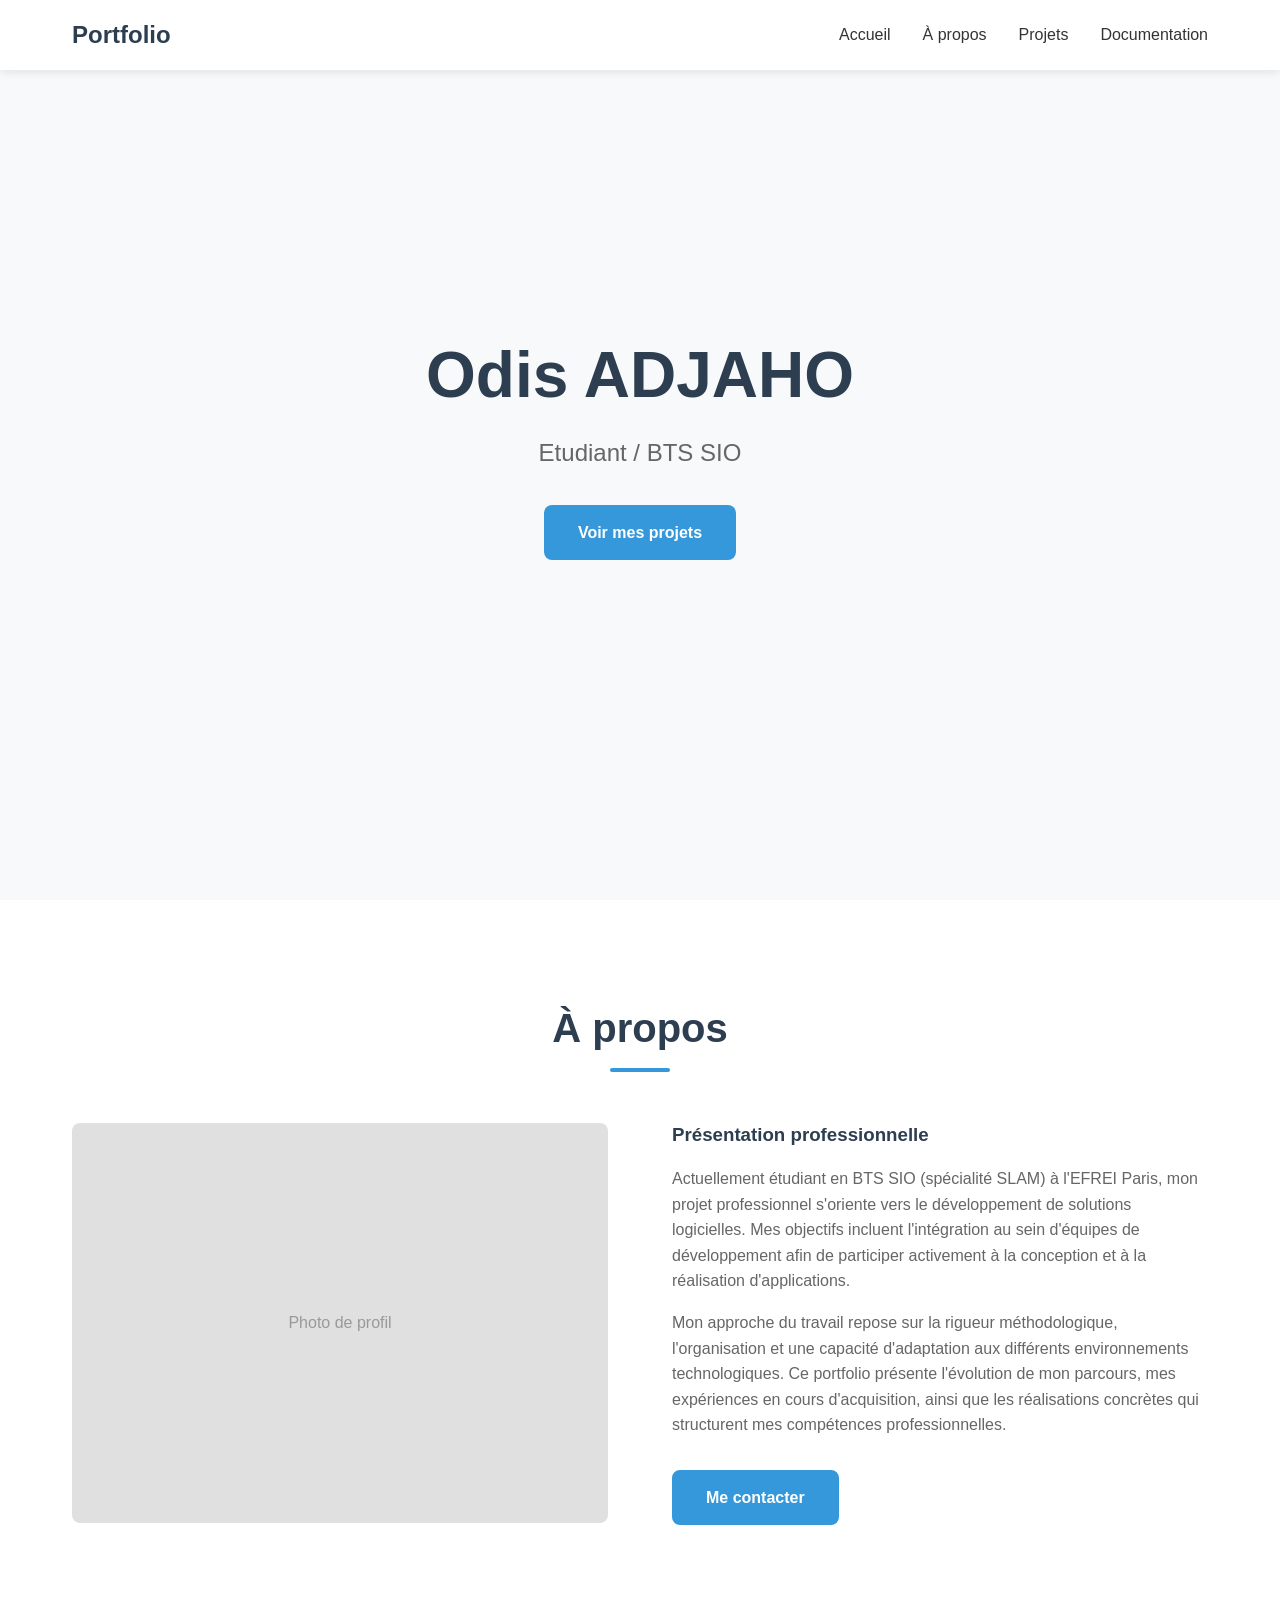
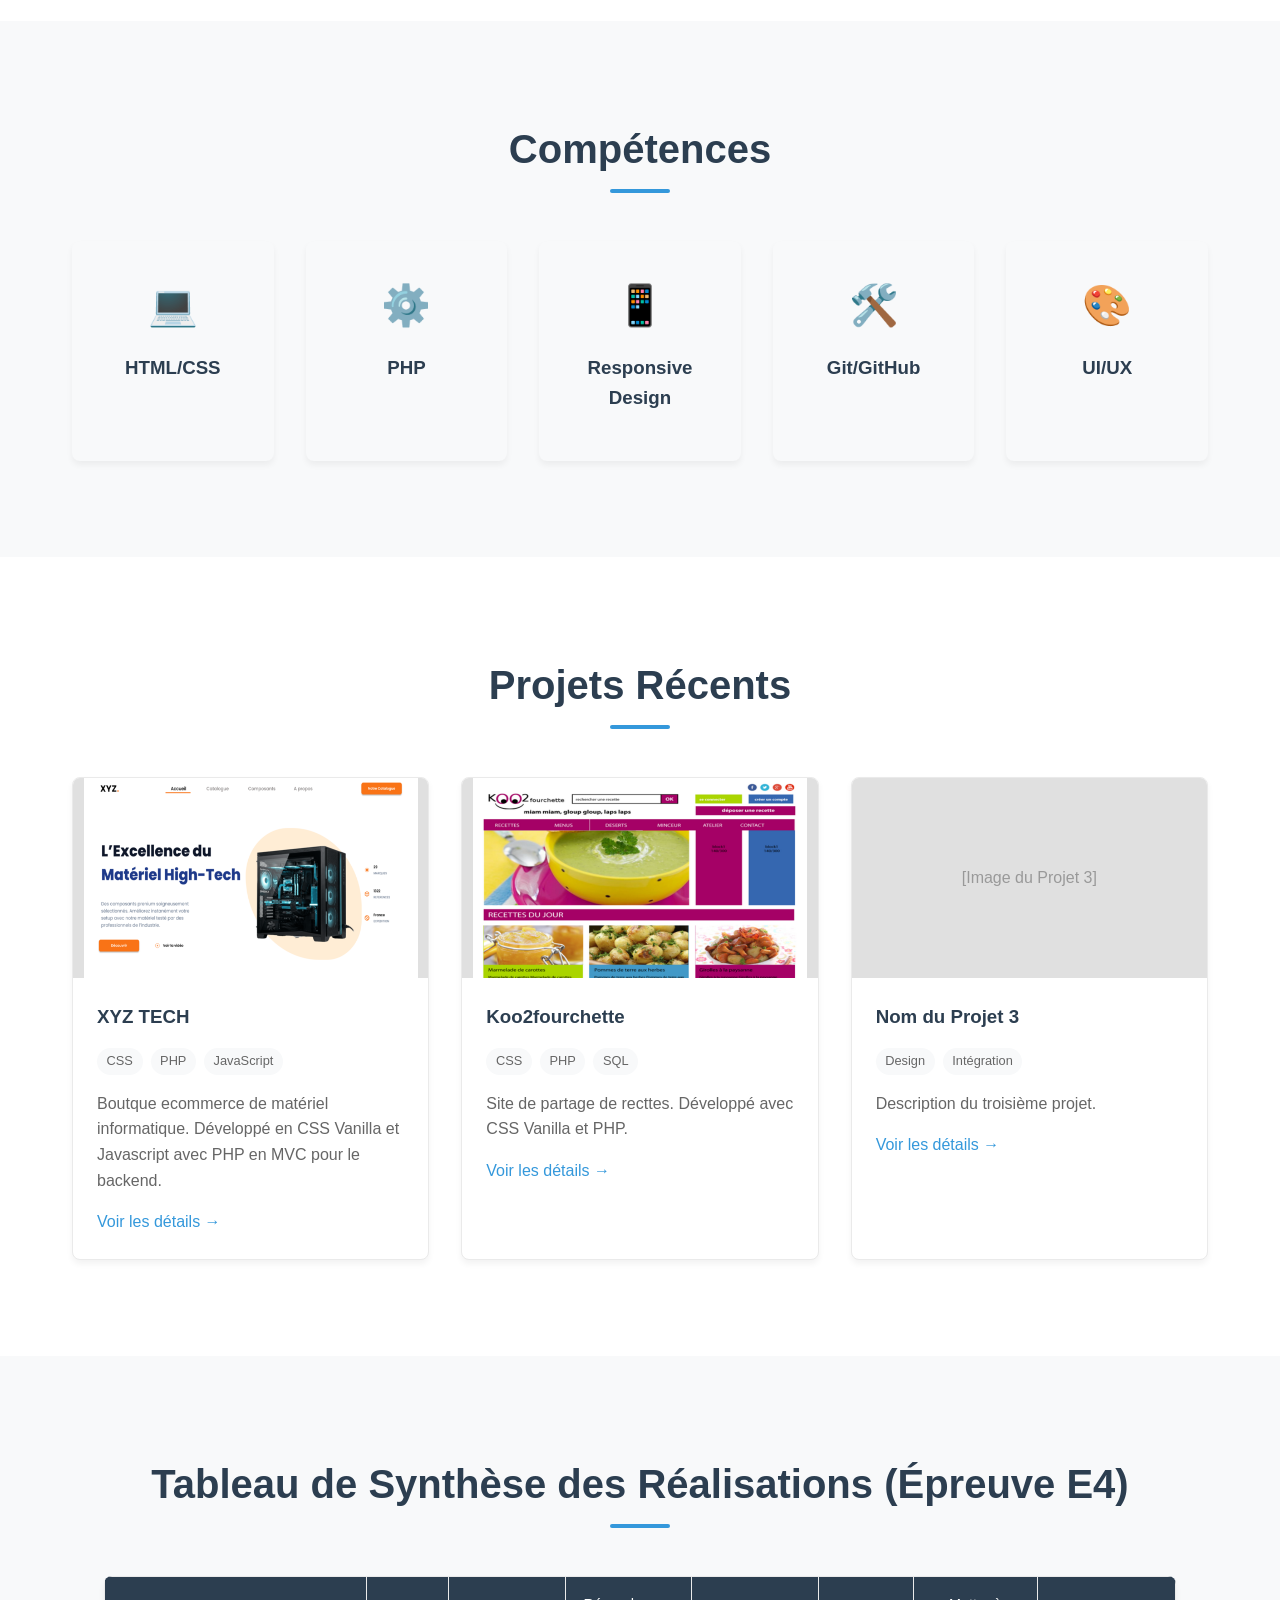
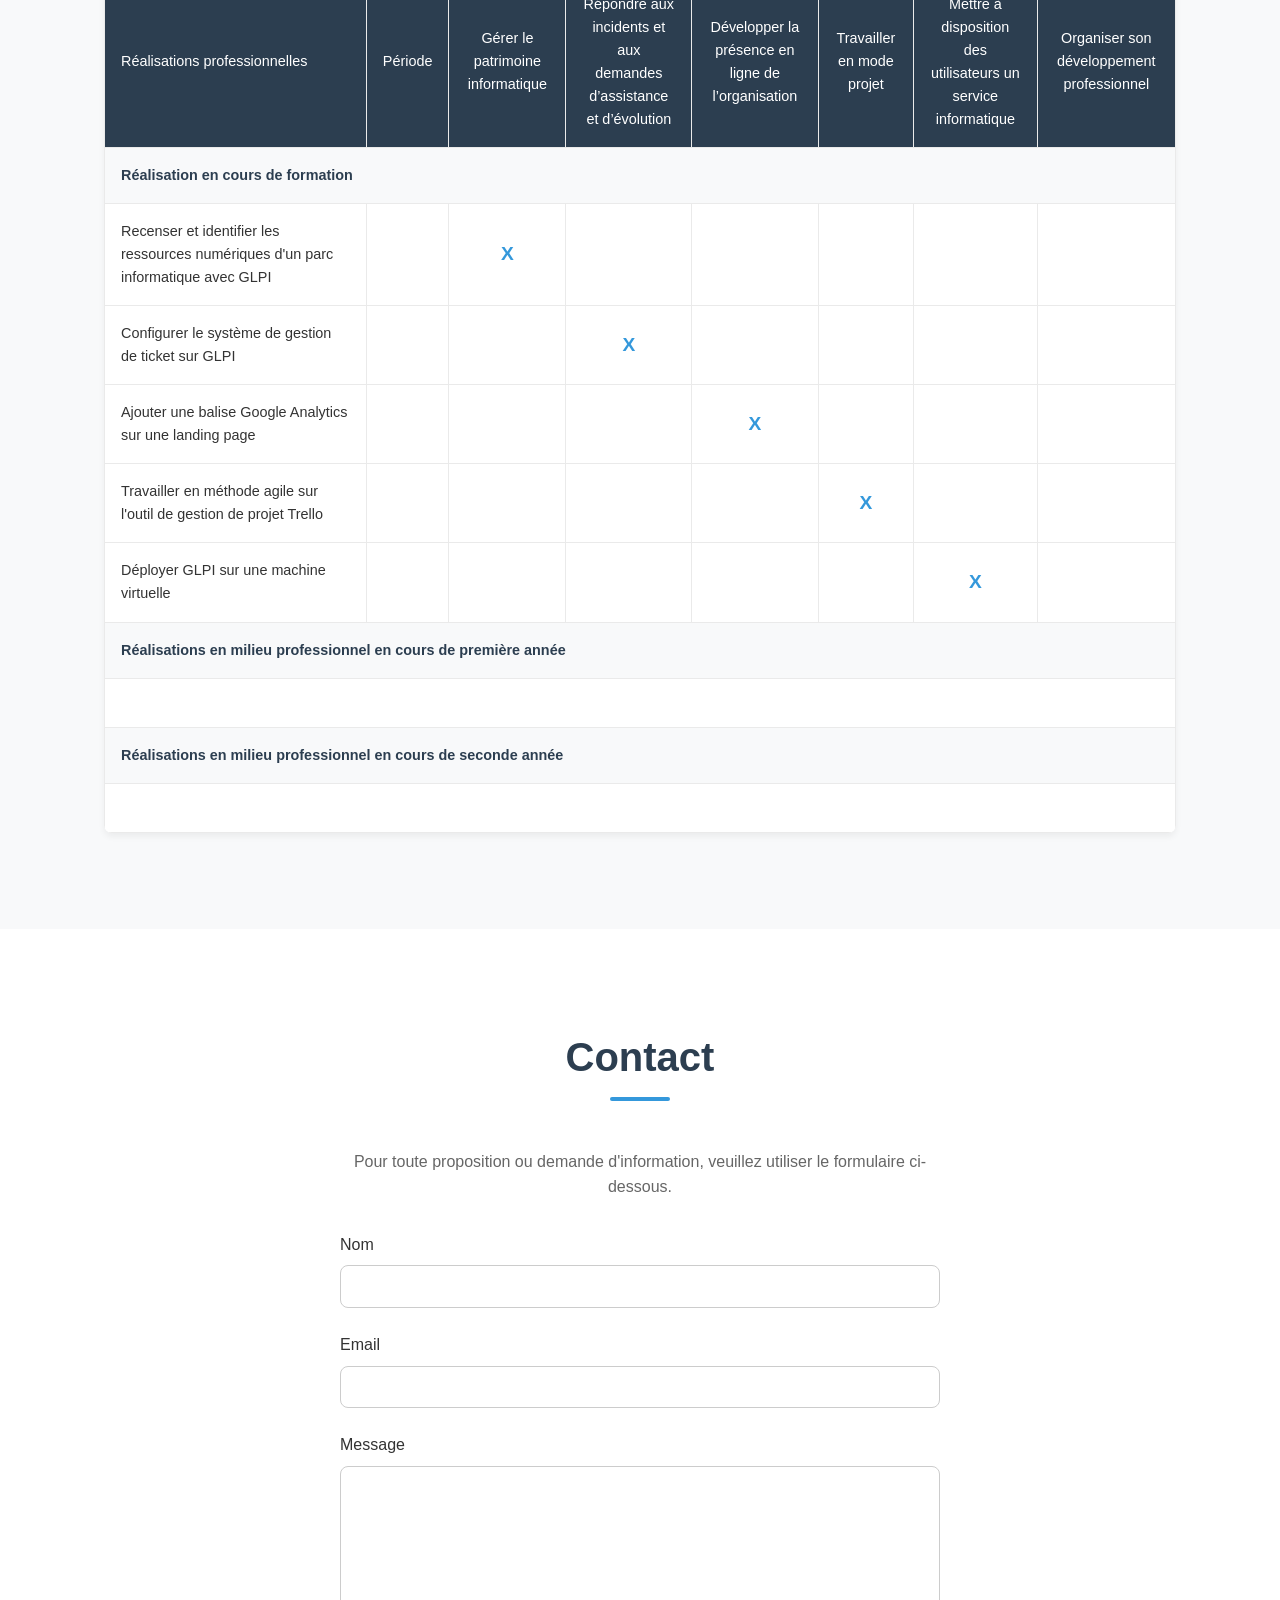
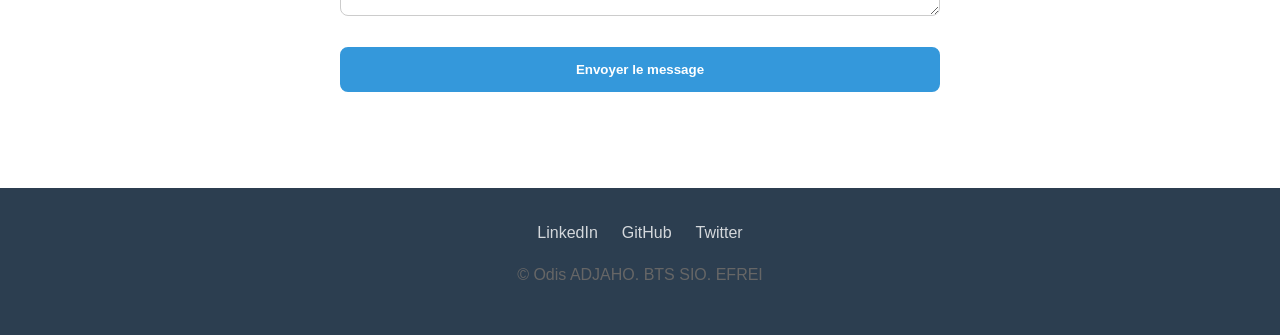
<file: index.html>
<!DOCTYPE html>
<html lang="fr">
<head>
    <!-- Google Tag Manager -->
    <script>(function(w,d,s,l,i){w[l]=w[l]||[];w[l].push({'gtm.start':
    new Date().getTime(),event:'gtm.js'});var f=d.getElementsByTagName(s)[0],
    j=d.createElement(s),dl=l!='dataLayer'?'&l='+l:'';j.async=true;j.src=
    'https://www.googletagmanager.com/gtm.js?id='+i+dl;f.parentNode.insertBefore(j,f);
    })(window,document,'script','dataLayer','GTM-M95SMGV4');</script>
    <!-- End Google Tag Manager -->
    <meta charset="UTF-8">
    <meta name="viewport" content="width=device-width, initial-scale=1.0">
    <link rel="stylesheet" href="style.css">
    <title>Portfolio</title>
</head>
<body>
    <!-- Google Tag Manager (noscript) -->
    <noscript><iframe src="https://www.googletagmanager.com/ns.html?id=GTM-M95SMGV4"
    height="0" width="0" style="display:none;visibility:hidden"></iframe></noscript>
    <!-- End Google Tag Manager (noscript) -->
    <header>
        <nav>
            <div class="logo">Portfolio</div>
            <ul class="nav-links">
                <li><a href="#accueil">Accueil</a></li>
                <li><a href="#apropos">À propos</a></li>
                <li><a href="#projets">Projets</a></li>
                <li><a href="competences.html">Documentation</a></li>
            </ul>
        </nav>
    </header>

    <!-- Section Accueil -->
    <section id="accueil">
        <h1 class="hero-title">Odis ADJAHO</h1>
        <p class="hero-subtitle">Etudiant / BTS SIO</p>
        <a href="#projets" class="btn">Voir mes projets</a>
    </section>

    <!-- Section À propos -->
    <section id="apropos">
        <div class="section-content">
            <h2>À propos</h2>
            <div class="about-grid">
                <div class="about-image">
                    Photo de profil
                </div>
                <div class="about-text">
                    <h3>Présentation professionnelle</h3>
                    <p>Actuellement étudiant en BTS SIO (spécialité SLAM) à l'EFREI Paris, mon projet professionnel s'oriente vers le développement de solutions logicielles. Mes objectifs incluent l'intégration au sein d'équipes de développement afin de participer activement à la conception et à la réalisation d'applications.</p>
                    <p>Mon approche du travail repose sur la rigueur méthodologique, l'organisation et une capacité d'adaptation aux différents environnements technologiques. Ce portfolio présente l'évolution de mon parcours, mes expériences en cours d'acquisition, ainsi que les réalisations concrètes qui structurent mes compétences professionnelles.</p>
                    <a href="#contact" class="btn" style="margin-top: 1rem;">Me contacter</a>
                </div>
            </div>
        </div>
    </section>

    <!-- Section Compétences -->
    <section id="competences">
        <h2>Compétences</h2>
        <div class="skills-grid">
            <div class="skill-card">
                <div class="skill-icon">💻</div>
                <h3>HTML/CSS</h3>
            </div>
            <div class="skill-card">
                <div class="skill-icon">⚙️</div>
                <h3>PHP</h3>
            </div>
            <div class="skill-card">
                <div class="skill-icon">📱</div>
                <h3>Responsive Design</h3>
            </div>
            <div class="skill-card">
                <div class="skill-icon">🛠️</div>
                <h3>Git/GitHub</h3>
            </div>
            <div class="skill-card">
                <div class="skill-icon">🎨</div>
                <h3>UI/UX</h3>
            </div>
        </div>
    </section>

    <!-- Section Projets -->
    <section id="projets">
        <div class="section-content">
            <h2>Projets Récents</h2>
            <div class="projects-grid">
                <!-- Projet 1 -->
                <article class="project-card">
                    <div class="project-image">
                        <img src="MaquetteRedeimensionnée.png" alt="Projet ecommerce" width="334" height="200">
                    </div>
                    <div class="project-content">
                        <h3>XYZ TECH</h3>
                        <div class="project-tags">
                            <span class="tag">CSS</span>
                            <span class="tag">PHP</span>
                            <span class="tag">JavaScript</span>
                        </div>
                        <p>Boutque ecommerce de matériel informatique. Développé en CSS Vanilla et Javascript avec PHP en MVC pour le backend.</p>
                        <a href="#">Voir les détails &rarr;</a>
                    </div>
                </article>

                <!-- Projet 2 -->
                <article class="project-card">
                    <div class="project-image">
                        <img src="koo2fourchette.png" alt="Projet recettes" width="334" height="200">
                    </div>
                    <div class="project-content">
                        <h3>Koo2fourchette</h3>
                        <div class="project-tags">
                            <span class="tag">CSS</span>
                            <span class="tag">PHP</span>
                            <span class="tag">SQL</span>
                        </div>
                        <p>Site de partage de recttes. Développé avec CSS Vanilla et PHP.</p>
                        <a href="#">Voir les détails &rarr;</a>
                    </div>
                </article>

                <!-- Projet 3 -->
                <article class="project-card">
                    <div class="project-image">
                        [Image du Projet 3]
                    </div>
                    <div class="project-content">
                        <h3>Nom du Projet 3</h3>
                        <div class="project-tags">
                            <span class="tag">Design</span>
                            <span class="tag">Intégration</span>
                        </div>
                        <p>Description du troisième projet.</p>
                        <a href="#">Voir les détails &rarr;</a>
                    </div>
                </article>
            </div>
        </div>
    </section>

    <section id="tableau-synthese">
        <div class="section-content">
            <h2>Tableau de Synthèse des Réalisations (Épreuve E4)</h2>
            <div class="table-container">
                <table>
                    <thead>
                        <tr>
                            <th>Réalisations professionnelles</th>
                            <th>Période</th>
                            <th>Gérer le patrimoine informatique</th>
                            <th>Répondre aux incidents et aux demandes d’assistance et d’évolution</th>
                            <th>Développer la présence en ligne de l’organisation</th>
                            <th>Travailler en mode projet</th>
                            <th>Mettre à disposition des utilisateurs un service informatique</th>
                            <th>Organiser son développement professionnel</th>
                        </tr>
                    </thead>
                    <tbody>
                        <tr>
                            <td colspan="8" class="group-header">Réalisation en cours de formation</td>
                        </tr>
                        <tr>
                            <td>Recenser et identifier les ressources numériques d'un parc informatique avec GLPI</td>
                            <td></td>
                            <td class="check-mark">X</td>
                            <td></td>
                            <td></td>
                            <td></td>
                            <td></td>
                            <td></td>
                        </tr>
                        <tr>
                            <td>Configurer le système de gestion de ticket sur GLPI</td>
                            <td></td>
                            <td></td>
                            <td class="check-mark">X</td>
                            <td></td>
                            <td></td>
                            <td></td>
                            <td></td>
                        </tr>
                        <tr>
                            <td>Ajouter une balise Google Analytics sur une landing page</td>
                            <td></td>
                            <td></td>
                            <td></td>
                            <td class="check-mark">X</td>
                            <td></td>
                            <td></td>
                            <td></td>
                        </tr>
                        <tr>
                            <td>Travailler en méthode agile sur l'outil de gestion de projet Trello</td>
                            <td></td>
                            <td></td>
                            <td></td>
                            <td></td>
                            <td class="check-mark">X</td>
                            <td></td>
                            <td></td>
                        </tr>
                        <tr>
                            <td>Déployer GLPI sur une machine virtuelle</td>
                            <td></td>
                            <td></td>
                            <td></td>
                            <td></td>
                            <td></td>
                            <td class="check-mark">X</td>
                            <td></td>
                        </tr>
                        <tr>
                            <td colspan="8" class="group-header">Réalisations en milieu professionnel en cours de première année</td>
                        </tr>
                        <tr>
                            <td colspan="8" style="padding: 1.5rem;"></td> <!-- Espace réservé pour les futures réalisations -->
                        </tr>
                        <tr>
                            <td colspan="8" class="group-header">Réalisations en milieu professionnel en cours de seconde année</td>
                        </tr>
                        <tr>
                            <td colspan="8" style="padding: 1.5rem;"></td> <!-- Espace réservé pour les futures réalisations -->
                        </tr>
                    </tbody>
                </table>
            </div>
        </div>
    </section>


    <!-- Section Contact -->
    <section id="contact">
        <h2>Contact</h2>
        <div class="contact-container">
            <p style="text-align: center; margin-bottom: 2rem;">Pour toute proposition ou demande d'information, veuillez utiliser le formulaire ci-dessous.</p>
            <form action="#" method="POST">
                <div class="form-group">
                    <label for="nom">Nom</label>
                    <input type="text" id="nom" name="nom" required>
                </div>
                <div class="form-group">
                    <label for="email">Email</label>
                    <input type="email" id="email" name="email" required>
                </div>
                <div class="form-group">
                    <label for="message">Message</label>
                    <textarea id="message" name="message" required></textarea>
                </div>
                <button type="submit" class="btn" style="width: 100%;">Envoyer le message</button>
            </form>
        </div>
    </section>

    <!-- Pied de page -->
    <footer>
        <div class="social-links">
            <a href="#">LinkedIn</a>
            <a href="#">GitHub</a>
            <a href="#">Twitter</a>
        </div>
        <p>&copy; Odis ADJAHO. BTS SIO. EFREI</p>
    </footer>
</body>
</html>
</file>
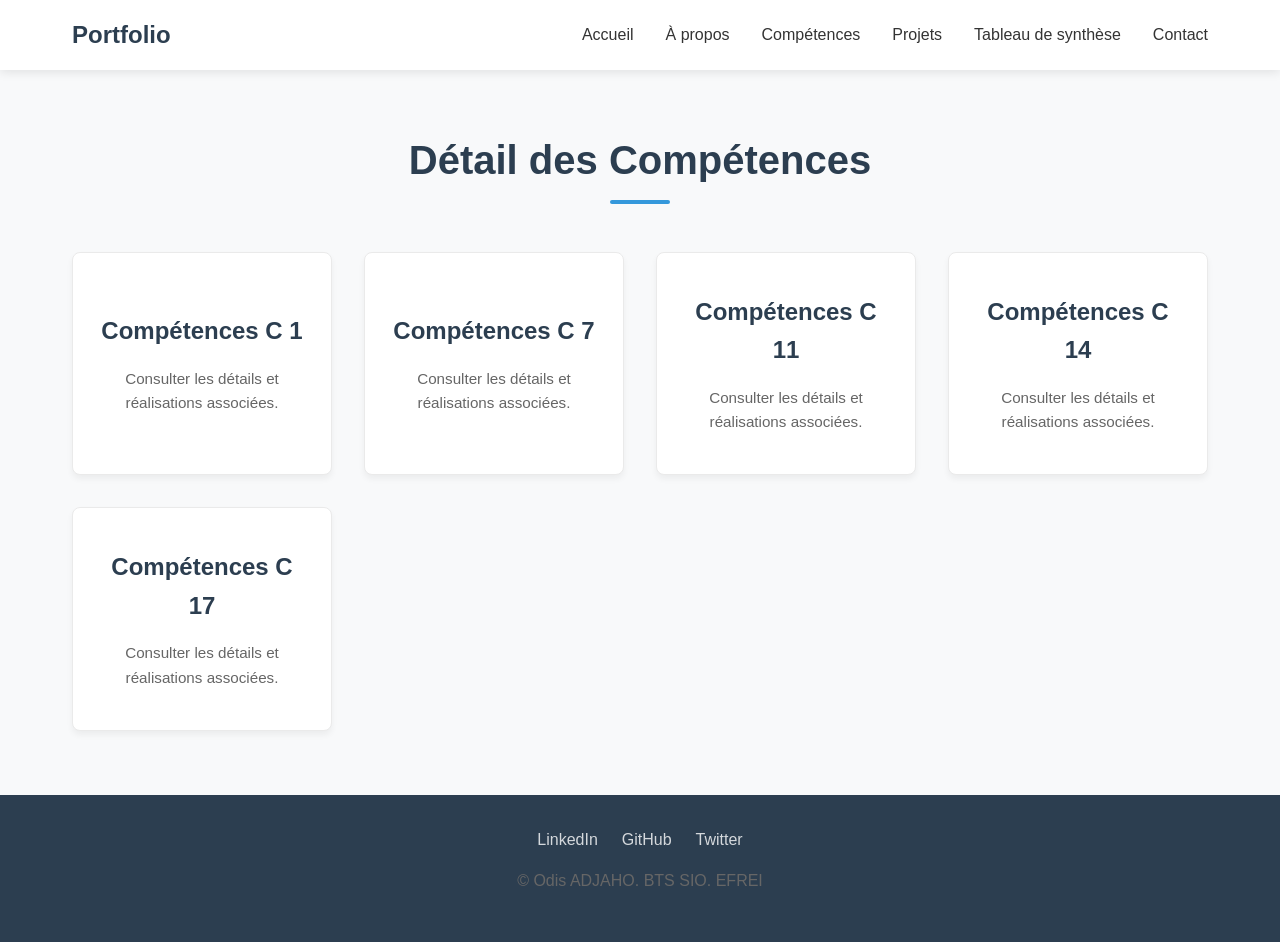
<file: competences.html>
<!DOCTYPE html>
<html lang="fr">
<head>
    <meta charset="UTF-8">
    <meta name="viewport" content="width=device-width, initial-scale=1.0">
    <!-- Google Tag Manager -->
    <script>(function(w,d,s,l,i){w[l]=w[l]||[];w[l].push({'gtm.start':
    new Date().getTime(),event:'gtm.js'});var f=d.getElementsByTagName(s)[0],
    j=d.createElement(s),dl=l!='dataLayer'?'&l='+l:'';j.async=true;j.src=
    'https://www.googletagmanager.com/gtm.js?id='+i+dl;f.parentNode.insertBefore(j,f);
    })(window,document,'script','dataLayer','GTM-M95SMGV4');</script>
    <!-- End Google Tag Manager -->
    <link rel="stylesheet" href="competences.css">
    <title>Portfolio</title>
</head>
<body>
<!-- Google Tag Manager (noscript) -->
<noscript><iframe src="https://www.googletagmanager.com/ns.html?id=GTM-M95SMGV4"
height="0" width="0" style="display:none;visibility:hidden"></iframe></noscript>
<!-- End Google Tag Manager (noscript) -->
    <header>
        <nav>
            <div class="logo">Portfolio</div>
            <ul class="nav-links">
                <li><a href="index.html#accueil">Accueil</a></li>
                <li><a href="index.html#apropos">À propos</a></li>
                <li><a href="index.html#competences">Compétences</a></li>
                <li><a href="index.html#projets">Projets</a></li>
                <li><a href="index.html#tableau-synthese">Tableau de synthèse</a></li>
                <li><a href="index.html#contact">Contact</a></li>
            </ul>
        </nav>
    </header>

    <main>
        <h2>Détail des Compétences</h2>
        <div class="cards-grid">
            <a href="C1.pdf" target="_blank" class="competence-card">
                <h3>Compétences C 1</h3>
                <p>Consulter les détails et réalisations associées.</p>
            </a>
            
            <a href="C7.docx" target="_blank" class="competence-card">
                <h3>Compétences C 7</h3>
                <p>Consulter les détails et réalisations associées.</p>
            </a>
            
            <a href="C11.docx" target="_blank" class="competence-card">
                <h3>Compétences C 11</h3>
                <p>Consulter les détails et réalisations associées.</p>
            </a>
            
            <a href="C14.docx" target="_blank" class="competence-card">
                <h3>Compétences C 14</h3>
                <p>Consulter les détails et réalisations associées.</p>
            </a>
            
            <a href="C17.docx" target="_blank" class="competence-card">
                <h3>Compétences C 17</h3>
                <p>Consulter les détails et réalisations associées.</p>
            </a>
        </div>
    </main>

    <footer>
        <div class="social-links">
            <a href="#">LinkedIn</a>
            <a href="#">GitHub</a>
            <a href="#">Twitter</a>
        </div>
        <p>&copy; Odis ADJAHO. BTS SIO. EFREI</p>
    </footer>

</body>
</html>
</file>
<file: style.css>
:root {
            --primary-color: #2c3e50;
            --secondary-color: #3498db;
            --text-color: #333333;
            --text-light: #666666;
            --bg-color: #f8f9fa;
            --white: #ffffff;
            --border-radius: 8px;
            --transition: all 0.3s ease;
        }

        * {
            margin: 0;
            padding: 0;
            box-sizing: border-box;
        }

        html {
            font-family: 'Segoe UI', Roboto, Helvetica, Arial, sans-serif;
            scroll-behavior: smooth;
            color: var(--text-color);
            background-color: var(--bg-color);
        }

        body {
            line-height: 1.6;
        }

        h1, h2, h3 {
            color: var(--primary-color);
            margin-bottom: 1rem;
        }

        h2 {
            font-size: 2.5rem;
            text-align: center;
            margin-bottom: 3rem;
            position: relative;
        }

        h2::after {
            content: '';
            display: block;
            width: 60px;
            height: 4px;
            background-color: var(--secondary-color);
            margin: 0.5rem auto 0;
            border-radius: 2px;
        }

        p {
            margin-bottom: 1rem;
            color: var(--text-light);
        }

        a {
            text-decoration: none;
            color: var(--secondary-color);
            transition: var(--transition);
        }

        a:hover {
            color: var(--primary-color);
        }

        header {
            background-color: var(--white);
            box-shadow: 0 2px 10px rgba(0, 0, 0, 0.1);
            position: fixed;
            top: 0;
            left: 0;
            width: 100%;
            z-index: 1000;
        }

        nav {
            max-width: 1200px;
            margin: 0 auto;
            padding: 1rem 2rem;
            display: flex;
            justify-content: space-between;
            align-items: center;
        }

        .logo {
            font-size: 1.5rem;
            font-weight: bold;
            color: var(--primary-color);
        }

        .nav-links {
            display: flex;
            list-style: none;
            gap: 2rem;
        }

        .nav-links a {
            color: var(--text-color);
            font-weight: 500;
        }

        .nav-links a:hover {
            color: var(--secondary-color);
        }

        section {
            padding: 6rem 2rem;
            max-width: 1200px;
            margin: 0 auto;
        }

        section:nth-child(even) {
            background-color: var(--white);
            max-width: 100%;
            padding-left: calc(50vw - 600px);
            padding-right: calc(50vw - 600px);
        }

        .section-content {
            max-width: 1200px;
            margin: 0 auto;
            padding: 0 2rem;
        }

        #accueil {
            height: 100vh;
            display: flex;
            flex-direction: column;
            justify-content: center;
            align-items: center;
            text-align: center;
            padding-top: 80px;
        }

        .hero-title {
            font-size: 4rem;
            margin-bottom: 0.5rem;
        }

        .hero-subtitle {
            font-size: 1.5rem;
            color: var(--text-light);
            margin-bottom: 2rem;
        }

        .btn {
            display: inline-block;
            padding: 0.8rem 2rem;
            background-color: var(--secondary-color);
            color: var(--white);
            border-radius: var(--border-radius);
            font-weight: bold;
            border: 2px solid var(--secondary-color);
        }

        .btn:hover {
            background-color: transparent;
            color: var(--secondary-color);
        }

        .about-grid {
            display: grid;
            grid-template-columns: 1fr 1fr;
            gap: 4rem;
            align-items: center;
        }

        .about-image {
            width: 100%;
            height: 400px;
            background-color: #e0e0e0;
            border-radius: var(--border-radius);
            display: flex;
            justify-content: center;
            align-items: center;
            color: #999;
        }

        .skills-grid {
            display: grid;
            grid-template-columns: repeat(auto-fit, minmax(150px, 1fr));
            gap: 2rem;
            text-align: center;
        }

        .skill-card {
            background-color: var(--bg-color);
            padding: 2rem 1rem;
            border-radius: var(--border-radius);
            box-shadow: 0 4px 6px rgba(0, 0, 0, 0.05);
            transition: var(--transition);
        }

        .skill-card:hover {
            transform: translateY(-5px);
            box-shadow: 0 10px 15px rgba(0, 0, 0, 0.1);
        }

        .skill-icon {
            font-size: 2.5rem;
            margin-bottom: 1rem;
            color: var(--secondary-color);
        }

        .projects-grid {
            display: grid;
            grid-template-columns: repeat(auto-fit, minmax(300px, 1fr));
            gap: 2rem;
        }

        .project-card {
            background-color: var(--white);
            border-radius: var(--border-radius);
            overflow: hidden;
            box-shadow: 0 4px 6px rgba(0, 0, 0, 0.05);
            transition: var(--transition);
            border: 1px solid #eaeaea;
        }

        .project-card:hover {
            transform: translateY(-5px);
            box-shadow: 0 10px 20px rgba(0, 0, 0, 0.1);
        }

        .project-image {
            width: 100%;
            height: 200px;
            background-color: #e0e0e0;
            display: flex;
            justify-content: center;
            align-items: center;
            color: #999;
        }

        .project-content {
            padding: 1.5rem;
        }

        .project-tags {
            display: flex;
            gap: 0.5rem;
            margin-bottom: 1rem;
            flex-wrap: wrap;
        }

        .tag {
            font-size: 0.8rem;
            padding: 0.2rem 0.6rem;
            background-color: var(--bg-color);
            color: var(--text-light);
            border-radius: 20px;
        }

        .table-container {
            width: 100%;
            overflow-x: auto;
            margin-top: 2rem;
            box-shadow: 0 4px 6px rgba(0, 0, 0, 0.05);
            border-radius: var(--border-radius);
            background-color: var(--white);
        }

        table {
            width: 100%;
            border-collapse: collapse;
            min-width: 900px; /* Force un défilement horizontal sur petits écrans pour préserver la lisibilité */
        }

        th, td {
            padding: 1rem;
            text-align: center;
            border: 1px solid #eaeaea;
            font-size: 0.9rem;
        }

        th {
            background-color: var(--primary-color);
            color: var(--white);
            font-weight: 500;
        }

        th:first-child, td:first-child {
            text-align: left;
            min-width: 250px;
        }

        .group-header {
            background-color: var(--bg-color);
            font-weight: bold;
            text-align: left;
            color: var(--primary-color);
        }

        .check-mark {
            color: var(--secondary-color);
            font-weight: bold;
            font-size: 1.2rem;
        }

        .contact-container {
            max-width: 600px;
            margin: 0 auto;
        }

        .form-group {
            margin-bottom: 1.5rem;
        }

        label {
            display: block;
            margin-bottom: 0.5rem;
            font-weight: 500;
        }

        input, textarea {
            width: 100%;
            padding: 0.8rem;
            border: 1px solid #ccc;
            border-radius: var(--border-radius);
            font-family: inherit;
        }

        textarea {
            resize: vertical;
            min-height: 150px;
        }

        input:focus, textarea:focus {
            outline: none;
            border-color: var(--secondary-color);
            box-shadow: 0 0 0 2px rgba(52, 152, 219, 0.2);
        }

        footer {
            background-color: var(--primary-color);
            color: var(--white);
            text-align: center;
            padding: 2rem;
        }

        .social-links {
            display: flex;
            justify-content: center;
            gap: 1.5rem;
            margin-bottom: 1rem;
        }

        .social-links a {
            color: var(--white);
            opacity: 0.8;
        }

        .social-links a:hover {
            opacity: 1;
        }

        @media (max-width: 768px) {
            .nav-links {
                display: none;
            }
            
            .about-grid {
                grid-template-columns: 1fr;
            }
            
            .hero-title {
                font-size: 2.5rem;
            }

            section {
                padding: 4rem 1rem;
            }

            section:nth-child(even) {
                padding-left: 1rem;
                padding-right: 1rem;
            }
        }
</file>
<file: competences.css>
:root {
            --primary-color: #2c3e50;
            --secondary-color: #3498db;
            --text-color: #333333;
            --text-light: #666666;
            --bg-color: #f8f9fa;
            --white: #ffffff;
            --border-radius: 8px;
            --transition: all 0.3s ease;
        }

        * {
            margin: 0;
            padding: 0;
            box-sizing: border-box;
        }

        html {
            font-family: 'Segoe UI', Roboto, Helvetica, Arial, sans-serif;
            scroll-behavior: smooth;
            color: var(--text-color);
            background-color: var(--bg-color);
        }

        body {
            line-height: 1.6;
            display: flex;
            flex-direction: column;
            min-height: 100vh;
        }

        h1, h2, h3 {
            color: var(--primary-color);
            margin-bottom: 1rem;
        }

        h2 {
            font-size: 2.5rem;
            text-align: center;
            margin-bottom: 3rem;
            position: relative;
        }

        h2::after {
            content: '';
            display: block;
            width: 60px;
            height: 4px;
            background-color: var(--secondary-color);
            margin: 0.5rem auto 0;
            border-radius: 2px;
        }

        p {
            margin-bottom: 1rem;
            color: var(--text-light);
        }

        a {
            text-decoration: none;
            color: var(--secondary-color);
            transition: var(--transition);
        }

        a:hover {
            color: var(--primary-color);
        }

        header {
            background-color: var(--white);
            box-shadow: 0 2px 10px rgba(0, 0, 0, 0.1);
            position: fixed;
            top: 0;
            left: 0;
            width: 100%;
            z-index: 1000;
        }

        nav {
            max-width: 1200px;
            margin: 0 auto;
            padding: 1rem 2rem;
            display: flex;
            justify-content: space-between;
            align-items: center;
        }

        .logo {
            font-size: 1.5rem;
            font-weight: bold;
            color: var(--primary-color);
        }

        .nav-links {
            display: flex;
            list-style: none;
            gap: 2rem;
        }

        .nav-links a {
            color: var(--text-color);
            font-weight: 500;
        }

        .nav-links a:hover {
            color: var(--secondary-color);
        }

        main {
            flex: 1;
            padding: 8rem 2rem 4rem;
            max-width: 1200px;
            margin: 0 auto;
            width: 100%;
        }

        .cards-grid {
            display: grid;
            grid-template-columns: repeat(auto-fit, minmax(250px, 1fr));
            gap: 2rem;
        }

        .competence-card {
            background-color: var(--white);
            border-radius: var(--border-radius);
            padding: 2.5rem 1.5rem;
            text-align: center;
            box-shadow: 0 4px 6px rgba(0, 0, 0, 0.05);
            transition: var(--transition);
            border: 1px solid #eaeaea;
            display: flex;
            flex-direction: column;
            justify-content: center;
            align-items: center;
            min-height: 200px;
            color: var(--text-color);
        }

        .competence-card:hover {
            transform: translateY(-5px);
            box-shadow: 0 10px 20px rgba(0, 0, 0, 0.1);
            border-color: var(--secondary-color);
        }

        .competence-card h3 {
            font-size: 1.5rem;
            margin-bottom: 1rem;
            color: var(--primary-color);
        }

        .competence-card p {
            color: var(--text-light);
            font-size: 0.95rem;
            margin: 0;
        }

        footer {
            background-color: var(--primary-color);
            color: var(--white);
            text-align: center;
            padding: 2rem;
            margin-top: auto;
        }

        .social-links {
            display: flex;
            justify-content: center;
            gap: 1.5rem;
            margin-bottom: 1rem;
        }

        .social-links a {
            color: var(--white);
            opacity: 0.8;
        }

        .social-links a:hover {
            opacity: 1;
        }

        @media (max-width: 768px) {
            .nav-links {
                display: none;
            }
            main {
                padding-top: 6rem;
            }
        }
</file>
